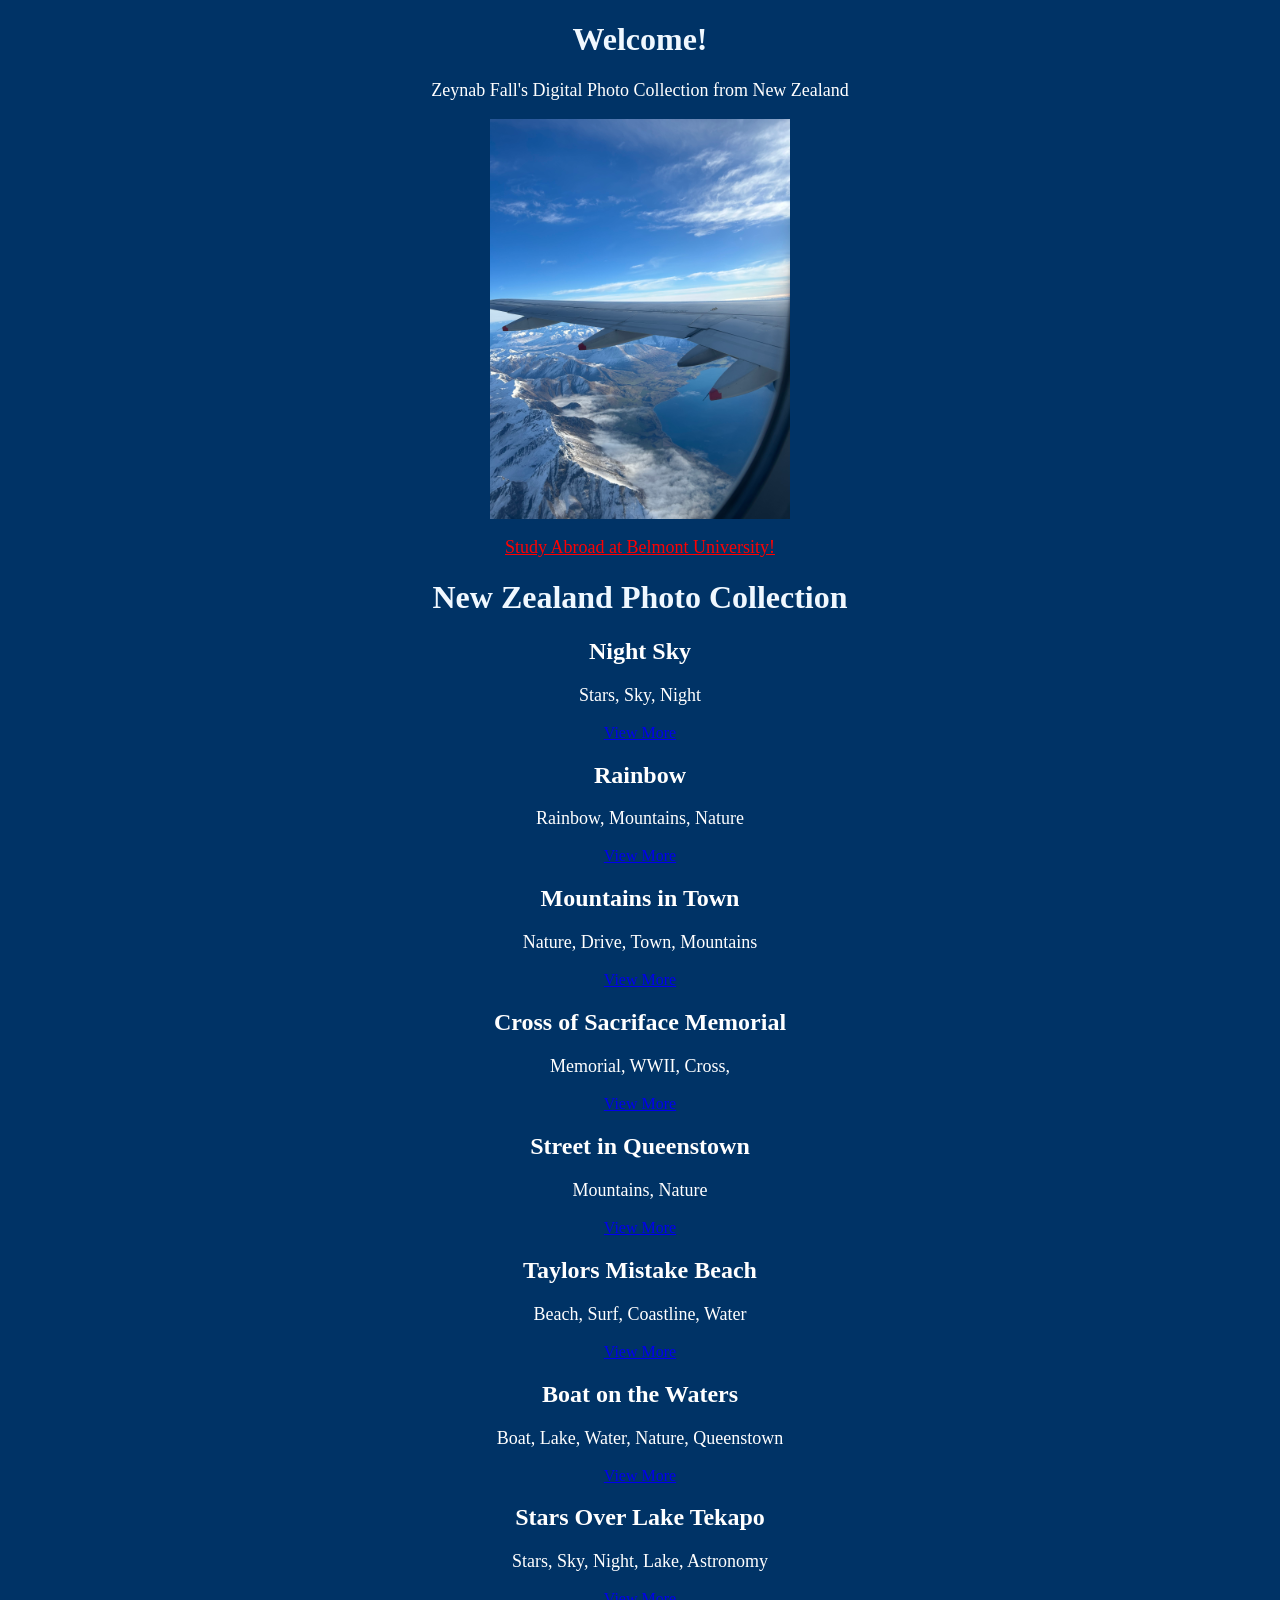
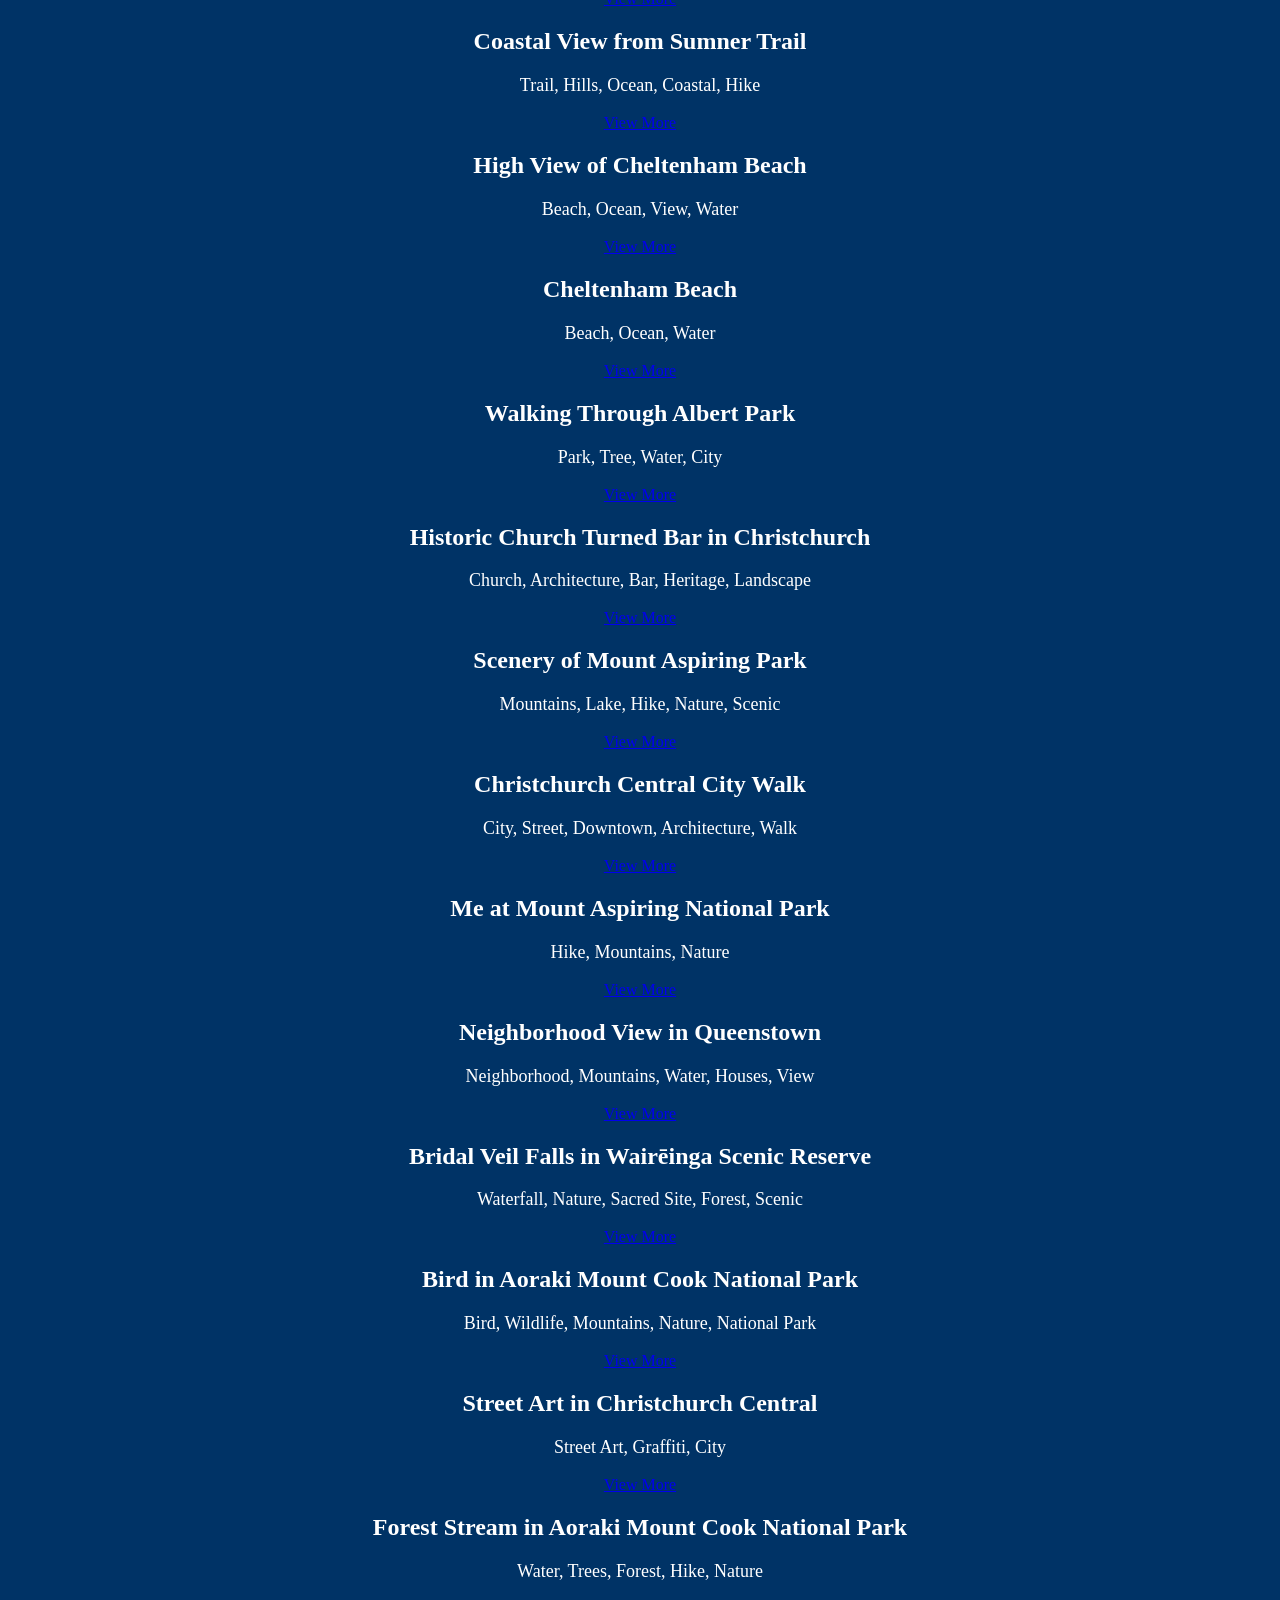
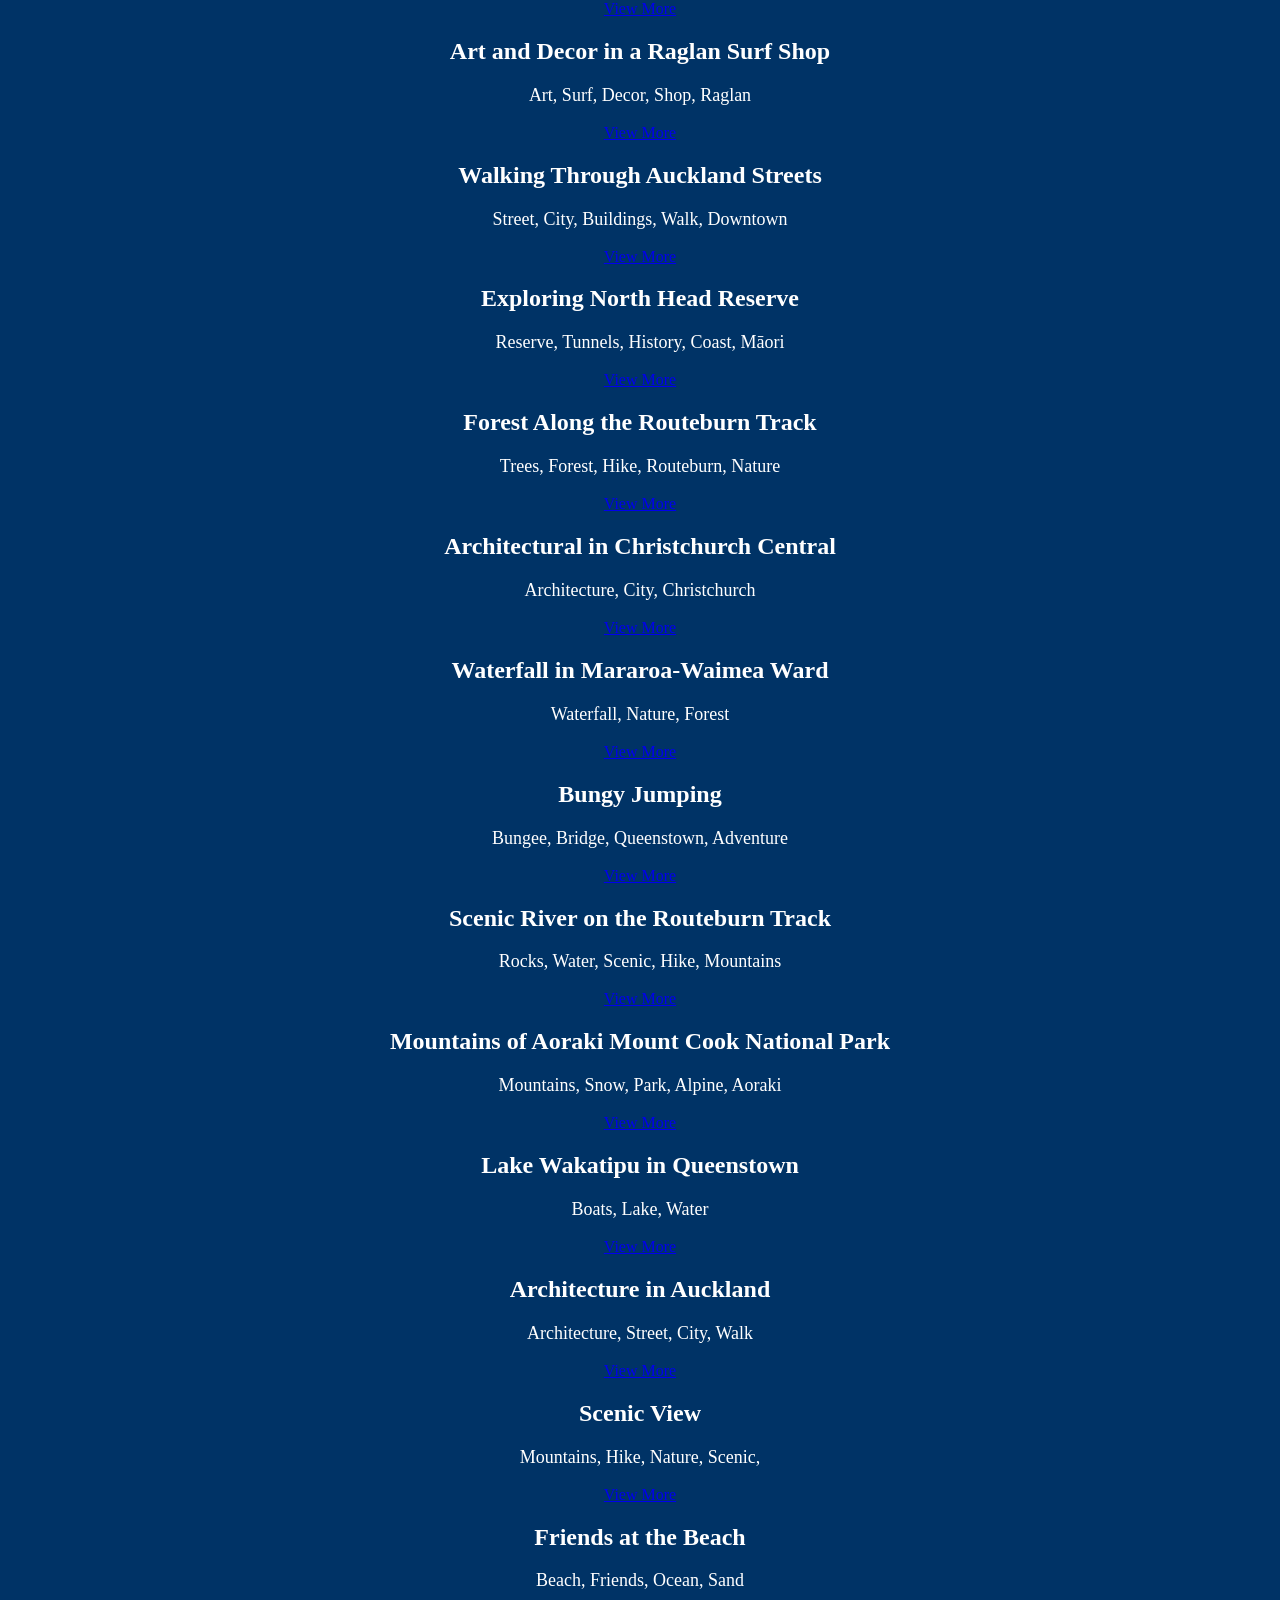
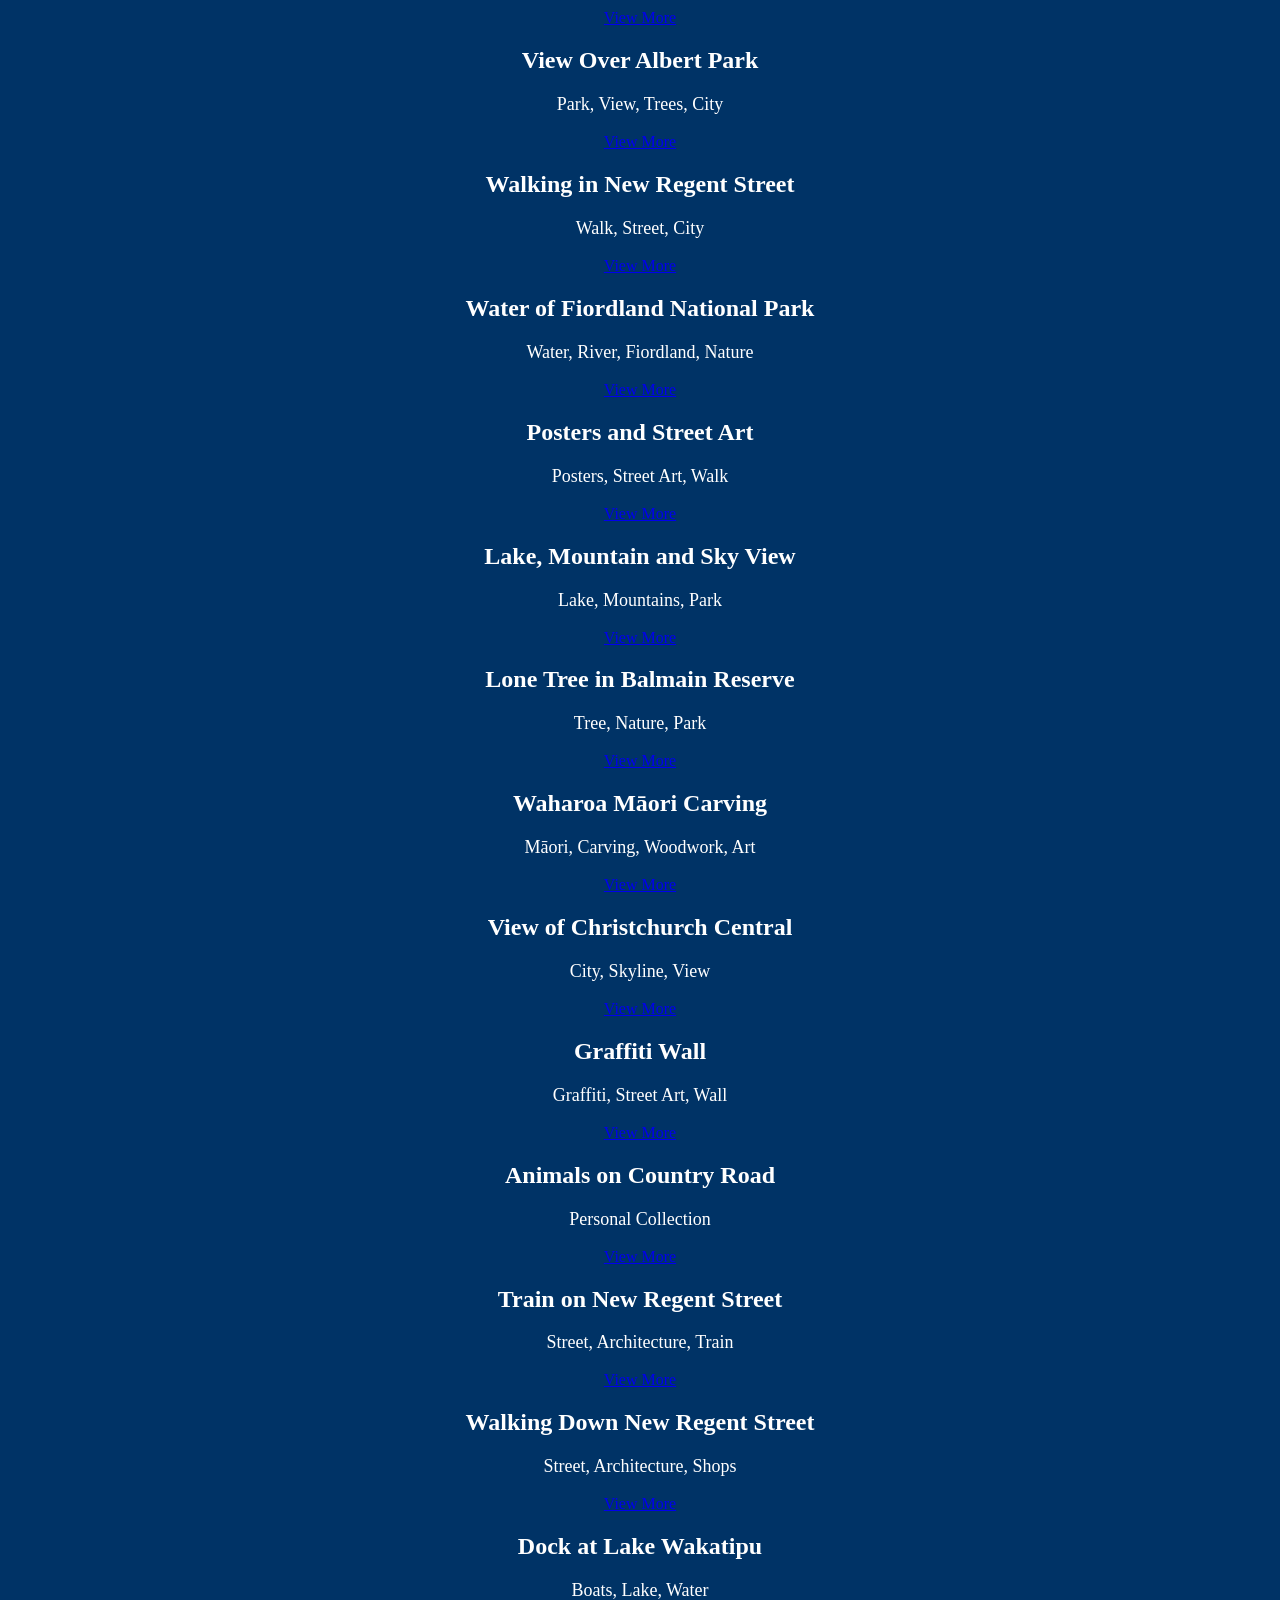
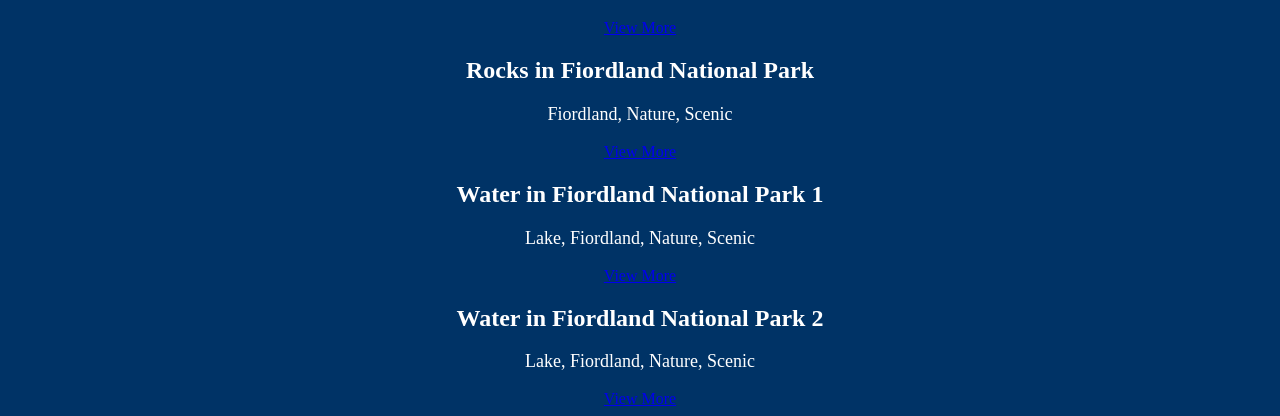
<file: index.html>
<!DOCTYPE html>
<html lang="en">
<head>
    <meta charset="UTF-8">
    <meta name="viewport" content="width=device-width, initial-scale=1.0">
    <title>Zeynab Fall's New Zealand Photo Collection</title>
    <link rel="stylesheet" href="style.css">
</head>
<body>
    <h1>Welcome!</h1>
    <p>Zeynab Fall's Digital Photo Collection from New Zealand</p>
    <img src="images/homepage.jpg" alt="A scenic photo from my travels" width="300">
    <p><a href="https://www.belmont.edu/study-abroad/" target="_blank" class="external-link">
    Study Abroad at Belmont University!
</a></p>
    

    <h1>New Zealand Photo Collection</h1>
    <div id="collection"></div>

    <script src="script.js"></script>
    
</body>
</html>
</file>
<file: style.css>
body {
    font-family: "Times New Roman", Times, sans-serif;
    background-color: #003366;
    text-align: center;
    color: white;
}

h1 {
    color: #f0f8ff;
}

img {
    max-width: 300px;
    display: block;
    margin: 10px auto;
}

p {
    font-size: 18px;
}

.external-link {
    color: red;
}
</file>
